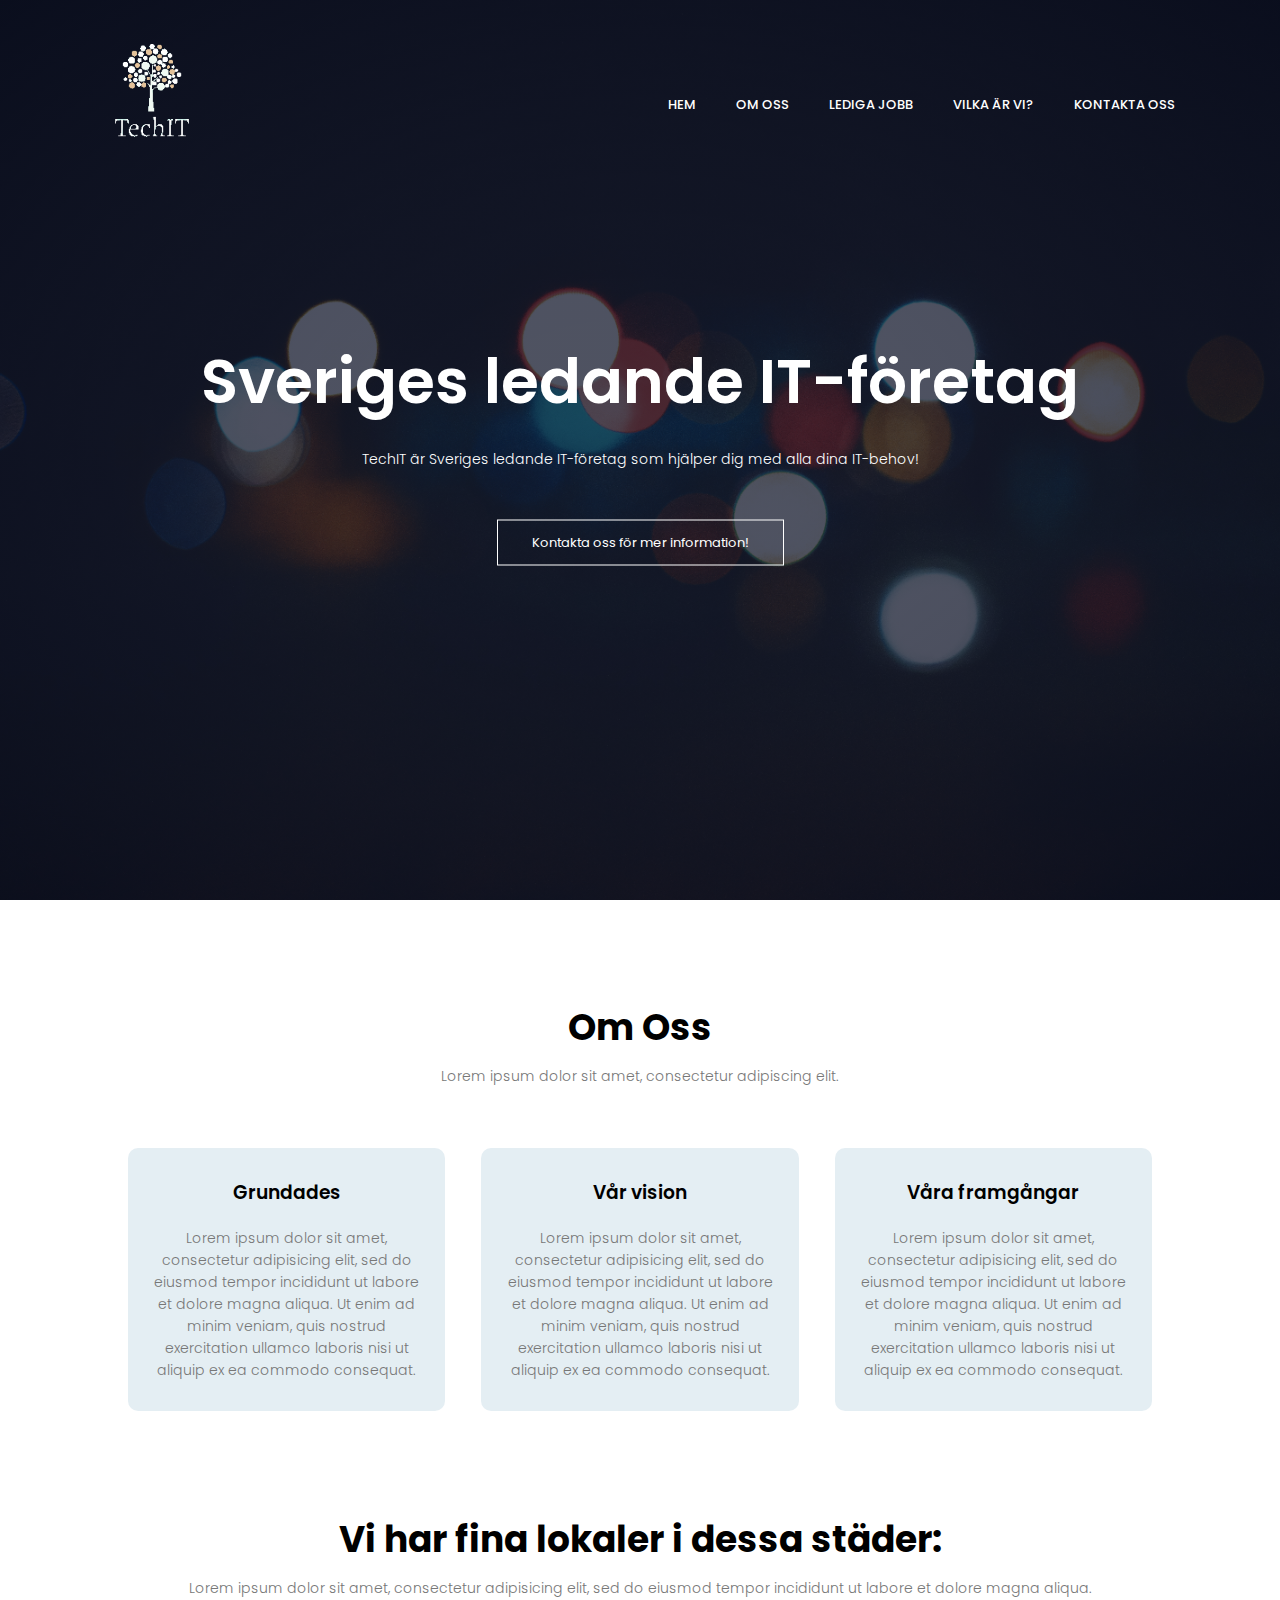
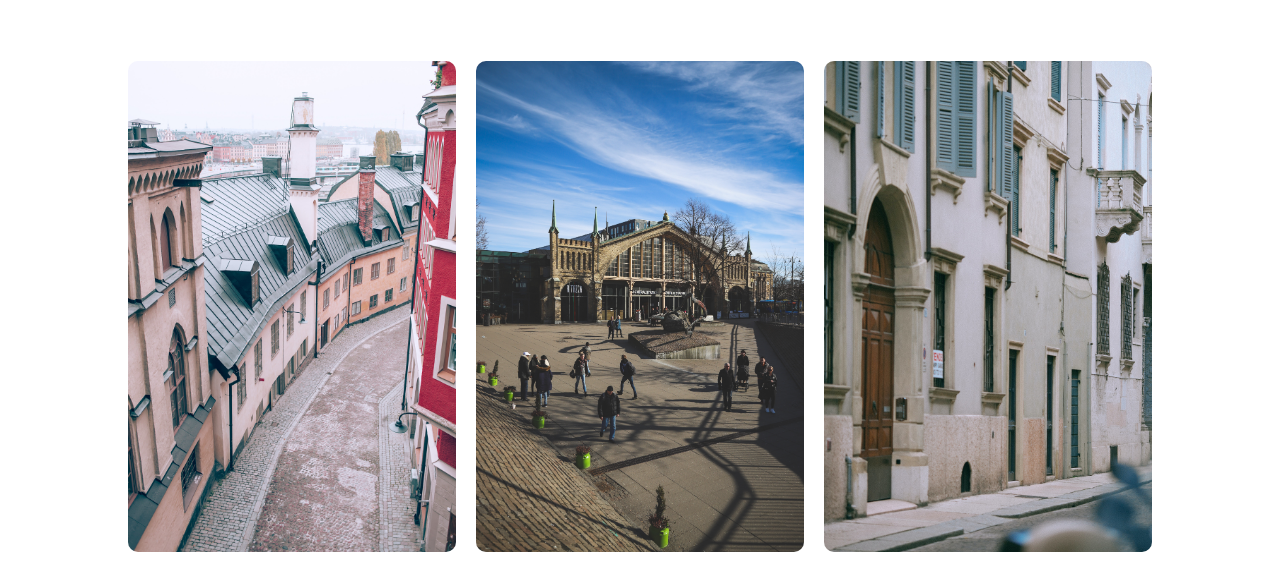
<file: index.html>
<!DOCTYPE html>

<html lang="en">


<head>
    <meta charset="UTF-8">
    <meta name="viewport" content="with=device-width, initial-scale=1.0">
    <link rel="stylesheet" href="style.css">
    <link rel="preconnect" href="https://fonts.googleapis.com">
    <link rel="preconnect" href="https://fonts.gstatic.com" crossorigin>
    <link href="https://fonts.googleapis.com/css2?family=Poppins:wght@100;300;400;600;700&display=swap" rel="stylesheet">
    <link rel="stylesheet" href="https://cdnjs.cloudflare.com/ajax/libs/font-awesome/4.7.0/css/font-awesome.min.css">

    <!--Sidans titel-->
    <title> TechIT </title>
</head>

<body>
    <div class="header">
        <nav class="nav">
            <!-- Logga för den allra mest vänstra delen av navigeringsbaren-->
            <a href="#" class="nav_logo"><img id="logo" src="images/logo.png" alt="TechIT logga"></a>

            <!-- Navigeringsbaren -->
            <div class="nav_menucontainer">
                <div class="nav_listcontainer" tabindex="0">
                    <ul class="nav_menu" id="navmenu">
                        <li class="nav_item">
                            <a href="#" class="nav_link">HEM</a>
                        </li>
                        <li class="nav_item">
                            <a href="about.html" class="nav_link">OM OSS</a>
                        </li>
                        <li class="nav_item">
                            <a href="vacancies.html" class="nav_link">LEDIGA JOBB</a>
                        </li>
                        <li class="nav_item">
                            <a href="whoarewe.html" class="nav_link">VILKA ÄR VI?</a>
                        </li>
                        <li class="nav_item">
                            <a href="contact.html" class="nav_link">KONTAKTA OSS</a>
                        </li>
                    </ul>
                    <!-- Hamburgermeny som visas vid mindre skärmar tack vare media-query i style.css -->
                    <a id="hamburger" href="#navmenu" title="menu" class="nav_hamburger">
                        <i class="fa fa-bars fa-3x" id="hamburgermenu"></i>
                    </a>
                </div>
            </div>

        </nav>
        <!-- Texten som kommer först på sidan-->
        <div class="text-box">
            <h1>Sveriges ledande IT-företag</h1>
            <p>
                TechIT är Sveriges ledande IT-företag som hjälper dig med alla dina IT-behov!
            </p>
            <a href="contact.html" class="home_button_contact">Kontakta oss för mer information!</a>
        </div>

    </div>

    <!-- Om Oss-del -->
    <section class="aboutus">
        <!-- Texten som kommer först på sidan-->
        <h2 id="h2-text">Om Oss</h2>
        <p> Lorem ipsum dolor sit amet, consectetur adipiscing elit.</p>
        <!-- De tre text-boxarna som kommer på första sidan-->
        <div class="row">
            <div class="aboutus-col">
                <h3>Grundades</h3>
                <p> Lorem ipsum dolor sit amet, consectetur adipisicing elit, sed do eiusmod tempor incididunt ut labore et dolore magna aliqua. Ut enim ad minim veniam, quis nostrud exercitation ullamco laboris nisi ut aliquip ex ea commodo consequat.</p>
            </div>
            <div class="aboutus-col">
                <h3>Vår vision</h3>
                <p> Lorem ipsum dolor sit amet, consectetur adipisicing elit, sed do eiusmod tempor incididunt ut labore et dolore magna aliqua. Ut enim ad minim veniam, quis nostrud exercitation ullamco laboris nisi ut aliquip ex ea commodo consequat.</p>
            </div>
            <div class="aboutus-col">
                <h3>Våra framgångar</h3>
                <p> Lorem ipsum dolor sit amet, consectetur adipisicing elit, sed do eiusmod tempor incididunt ut labore et dolore magna aliqua. Ut enim ad minim veniam, quis nostrud exercitation ullamco laboris nisi ut aliquip ex ea commodo consequat.</p>
            </div>


        </div>
    </section>

    <!-- Lokaler-del -->

    <section class="locations">
        <h2 id="h2-text2">Vi har fina lokaler i dessa städer:</h2>
        <p>Lorem ipsum dolor sit amet, consectetur adipisicing elit, sed do eiusmod tempor incididunt ut labore et dolore magna aliqua.</p>
        <!-- Bilder som läggs in i rutorna på lokaler-delen-->
        <div class="row">
            <div class="locations-col">
                <img src="images/stockholm.jpg" alt="Bild på Stockholm stad">
                <div class="layer">
                    <h3>STOCKHOLM</h3>
                </div>
            </div>
            <div class="locations-col">
                <img src="images/goteborg.jpg" alt="Bild på Göteborg stad">
                <div class="layer">
                    <h3>GÖTEBORG</h3>
                </div>
            </div>
            <div class="locations-col">
                <img src="images/uppsala.jpg" alt="Bild på Uppsala stad">
                <div class="layer">
                    <h3>UPPSALA</h3>
                </div>
            </div>
        </div>
    </section>
</body>

</html>
</file>
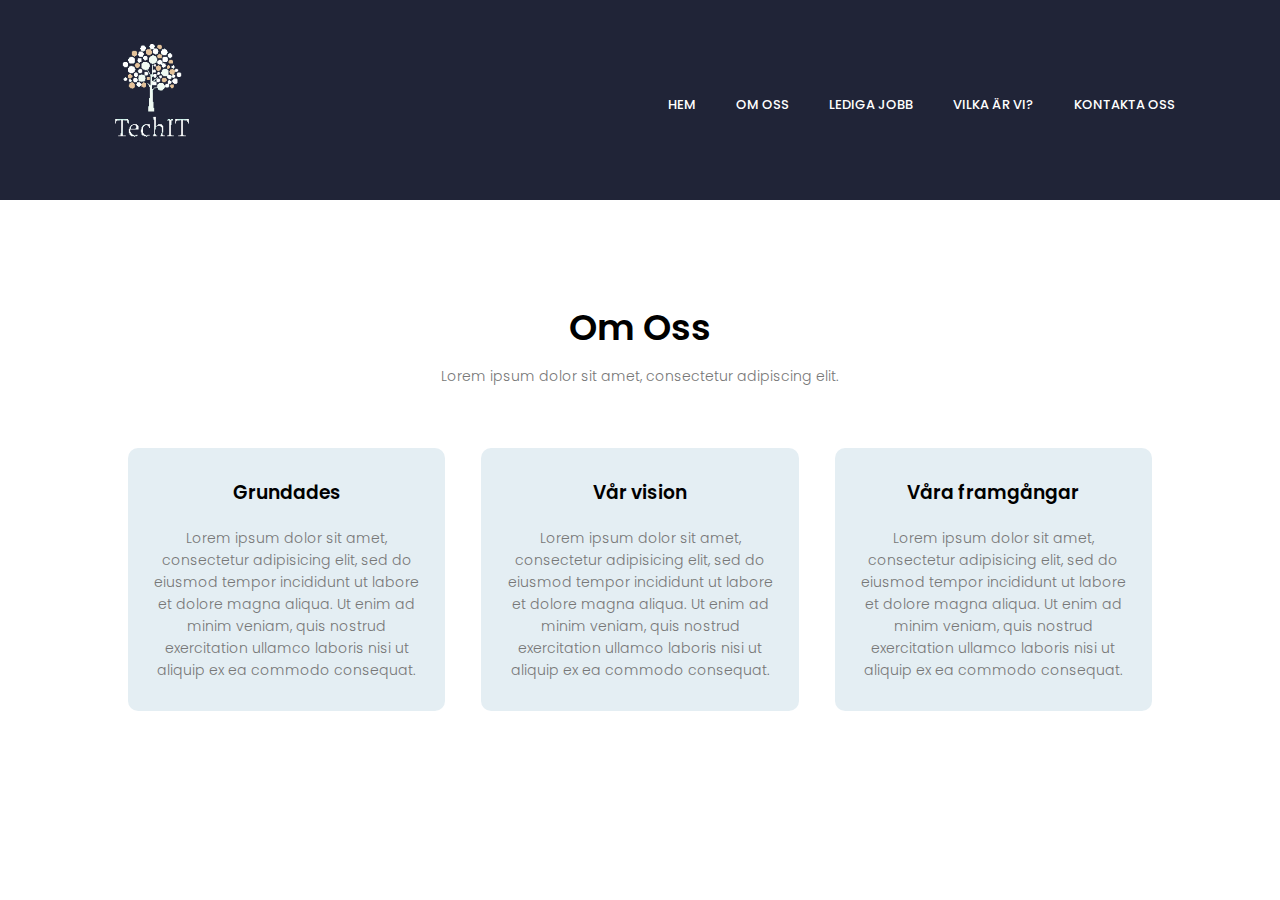
<file: about.html>
<!DOCTYPE html>
<html lang="en">

<head>
    <meta charset="UTF-8">
    <meta name="viewport" content="with=device-width, initial-scale=1.0">
    <link rel="stylesheet" href="style.css">
    <link rel="preconnect" href="https://fonts.googleapis.com">
    <link rel="preconnect" href="https://fonts.gstatic.com" crossorigin>
    <link href="https://fonts.googleapis.com/css2?family=Poppins:wght@100;300;400;600;700&display=swap" rel="stylesheet">
    <link rel="stylesheet" href="https://cdnjs.cloudflare.com/ajax/libs/font-awesome/4.7.0/css/font-awesome.min.css">
    <!--Sidans titel-->
    <title> TechIT </title>
</head>

<body>

    <div class="navbarbackground">
        <nav class="nav">
            <!-- Logga för den allra mest vänstra delen av navigeringsbaren-->
            <a href="index.html" class="nav_logo"><img id="logo" src="images/logo.png" alt="TechIT Logga"></a>

            <!-- Navigeringsbaren -->
            <div class="nav_menucontainer">
                <div class="nav_listcontainer" tabindex="0">
                    <ul class="nav_menu" id="navmenu">
                        <li class="nav_item">
                            <a href="index.html" class="nav_link">HEM</a>
                        </li>
                        <li class="nav_item">
                            <a href="about.html" class="nav_link">OM OSS</a>
                        </li>
                        <li class="nav_item">
                            <a href="vacancies.html" class="nav_link">LEDIGA JOBB</a>
                        </li>
                        <li class="nav_item">
                            <a href="whoarewe.html" class="nav_link">VILKA ÄR VI?</a>
                        </li>
                        <li class="nav_item">
                            <a href="contact.html" class="nav_link">KONTAKTA OSS</a>
                        </li>
                    </ul>
                    <!-- Hamburgermeny-->
                    <a id="hamburger" href="#navmenu" title="menu" class="nav_hamburger">
                        <i class="fa fa-bars fa-3x " id="hamburgermenu"></i>
                    </a>
                </div>
            </div>

        </nav>
    </div>


    <!-- Texten som kommer först på sidan-->
    <section class="aboutus">
        <h1>Om Oss</h1>
        <p> Lorem ipsum dolor sit amet, consectetur adipiscing elit.</p>

        <div class="row">
            <div class="aboutus-col">
                <h3>Grundades</h3>
                <p> Lorem ipsum dolor sit amet, consectetur adipisicing elit, sed do eiusmod tempor incididunt ut labore et dolore magna aliqua. Ut enim ad minim veniam, quis nostrud exercitation ullamco laboris nisi ut aliquip ex ea commodo consequat.</p>
            </div>
            <div class="aboutus-col">
                <h3>Vår vision</h3>
                <p> Lorem ipsum dolor sit amet, consectetur adipisicing elit, sed do eiusmod tempor incididunt ut labore et dolore magna aliqua. Ut enim ad minim veniam, quis nostrud exercitation ullamco laboris nisi ut aliquip ex ea commodo consequat.</p>
            </div>
            <div class="aboutus-col">
                <h3>Våra framgångar</h3>
                <p> Lorem ipsum dolor sit amet, consectetur adipisicing elit, sed do eiusmod tempor incididunt ut labore et dolore magna aliqua. Ut enim ad minim veniam, quis nostrud exercitation ullamco laboris nisi ut aliquip ex ea commodo consequat.</p>
            </div>


        </div>

    </section>

</body>

</html>
</file>
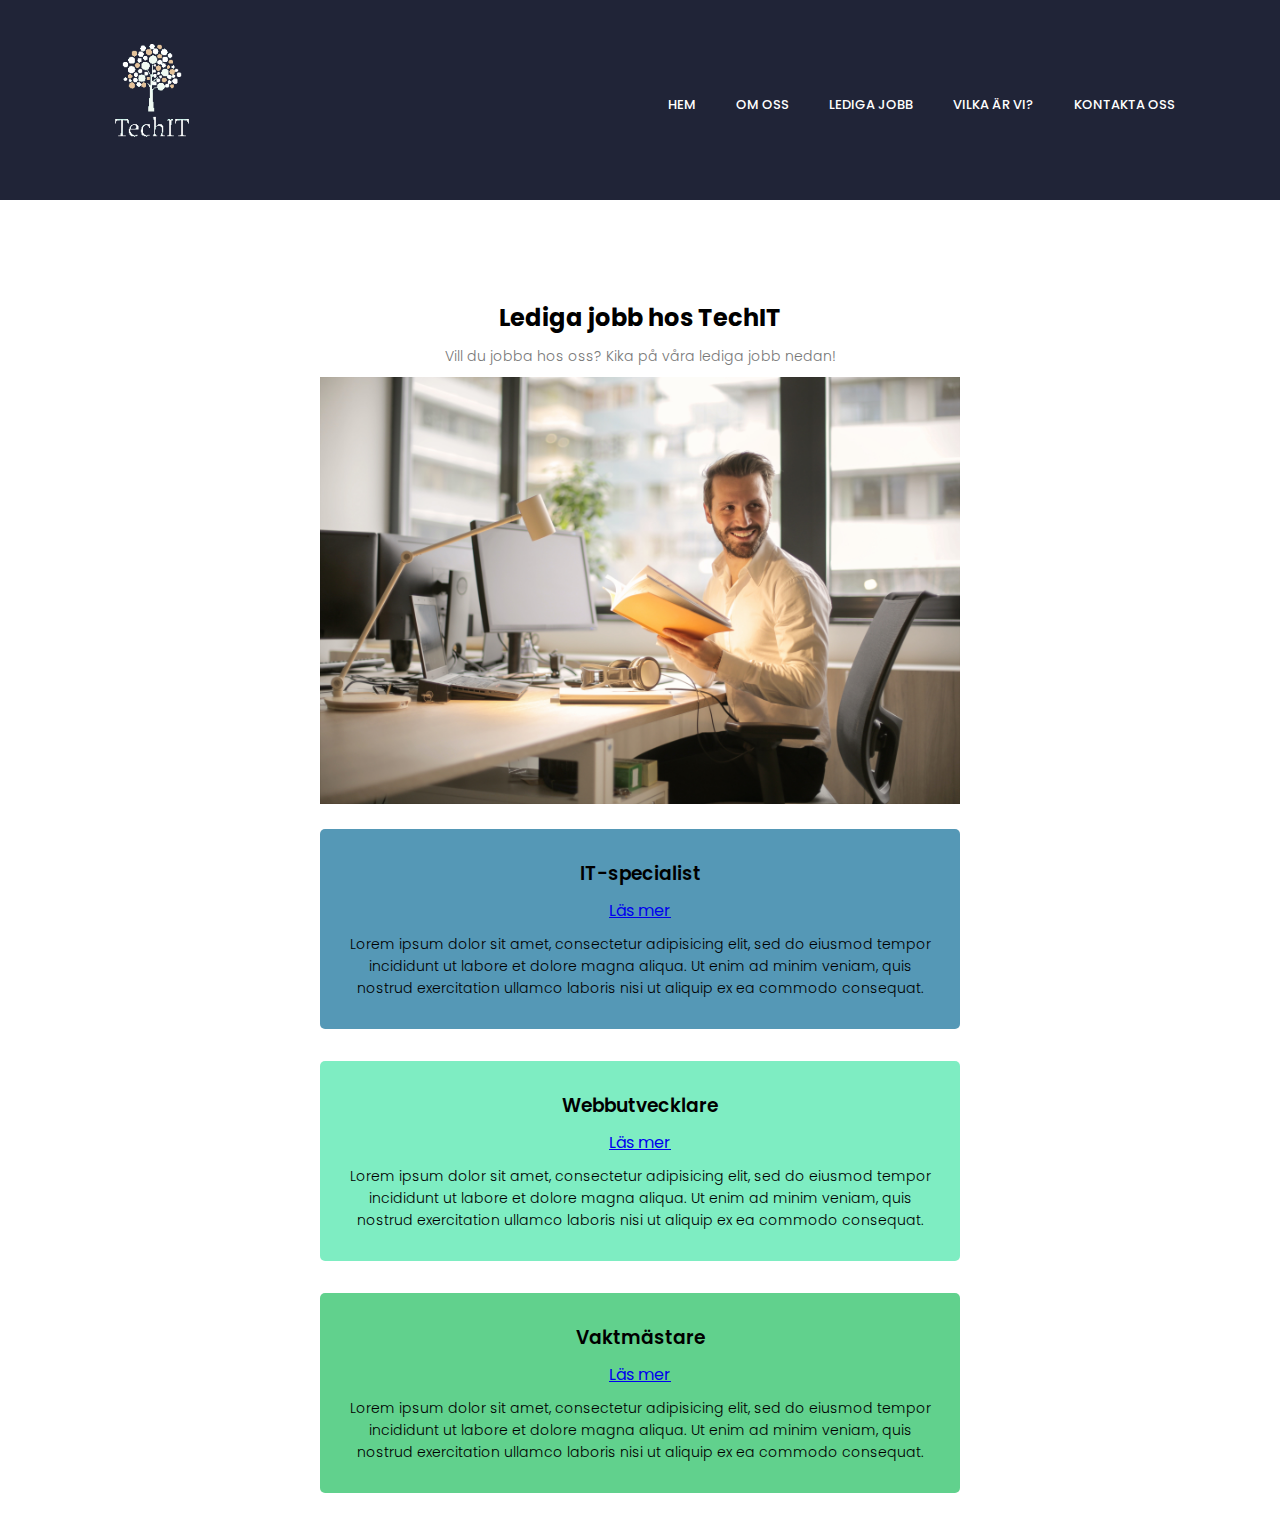
<file: vacancies.html>
<!DOCTYPE html>
<html lang="en">

<head>
    <meta charset="UTF-8">
    <meta name="viewport" content="with=device-width, initial-scale=1.0">
    <link rel="stylesheet" href="style.css">
    <link rel="preconnect" href="https://fonts.googleapis.com">
    <link rel="preconnect" href="https://fonts.gstatic.com" crossorigin>
    <link href="https://fonts.googleapis.com/css2?family=Poppins:wght@100;300;400;600;700&display=swap" rel="stylesheet">
    <link rel="stylesheet" href="https://cdnjs.cloudflare.com/ajax/libs/font-awesome/4.7.0/css/font-awesome.min.css">
    <!--Sidans titel-->
    <title> TechIT </title>
</head>

<body>
    <div class="navbarbackground">
        <nav class="nav">
            <!-- Logga för den allra mest vänstra delen av navigeringsbaren-->
            <a href="index.html" class="nav_logo"><img id="logo" src="images/logo.png" alt="TechIT Logga"></a>

            <!-- Navigeringsbaren -->
            <div class="nav_menucontainer">
                <div class="nav_listcontainer" tabindex="0">
                    <ul class="nav_menu" id="navmenu">
                        <li class="nav_item">
                            <a href="index.html" class="nav_link">HEM</a>
                        </li>
                        <li class="nav_item">
                            <a href="about.html" class="nav_link">OM OSS</a>
                        </li>
                        <li class="nav_item">
                            <a href="vacancies.html" class="nav_link">LEDIGA JOBB</a>
                        </li>
                        <li class="nav_item">
                            <a href="whoarewe.html" class="nav_link">VILKA ÄR VI?</a>
                        </li>
                        <li class="nav_item">
                            <a href="contact.html" class="nav_link">KONTAKTA OSS</a>
                        </li>
                    </ul>
                    <!-- Hamburgermeny-->
                    <a id="hamburger" href="#navmenu" title="menu" class="nav_hamburger">
                        <i class="fa fa-bars fa-3x " id="hamburgermenu"></i>
                    </a>
                </div>
            </div>

        </nav>
    </div>
    <!-- Texten som kommer först på sidan-->
    <section class="career">
        <h2>Lediga jobb hos TechIT</h2>
        <p>Vill du jobba hos oss? Kika på våra lediga jobb nedan!</p>
        <!-- Bild på -->
        <img src="images/jobs.jpg" id="jobspic" alt="Bild på en anställd">
        <br>
        <div class="rowcareer">
            <div class="career-col1">
                <h3>IT-specialist</h3>
                <a href="url">Läs mer</a>
                <p class="paragraph"> Lorem ipsum dolor sit amet, consectetur adipisicing elit, sed do eiusmod tempor incididunt ut labore et dolore magna aliqua. Ut enim ad minim veniam, quis nostrud exercitation ullamco laboris nisi ut aliquip ex ea commodo consequat.</p>
            </div>
            <div class="career-col2">
                <h3>Webbutvecklare</h3>
                <a href="url">Läs mer</a>
                <p class="paragraph"> Lorem ipsum dolor sit amet, consectetur adipisicing elit, sed do eiusmod tempor incididunt ut labore et dolore magna aliqua. Ut enim ad minim veniam, quis nostrud exercitation ullamco laboris nisi ut aliquip ex ea commodo consequat.</p>
            </div>
            <div class="career-col3">
                <h3>Vaktmästare</h3>
                <a href="url">Läs mer</a>
                <p class="paragraph"> Lorem ipsum dolor sit amet, consectetur adipisicing elit, sed do eiusmod tempor incididunt ut labore et dolore magna aliqua. Ut enim ad minim veniam, quis nostrud exercitation ullamco laboris nisi ut aliquip ex ea commodo consequat.</p>
            </div>
        </div>
    </section>

</body>

</html>
</file>
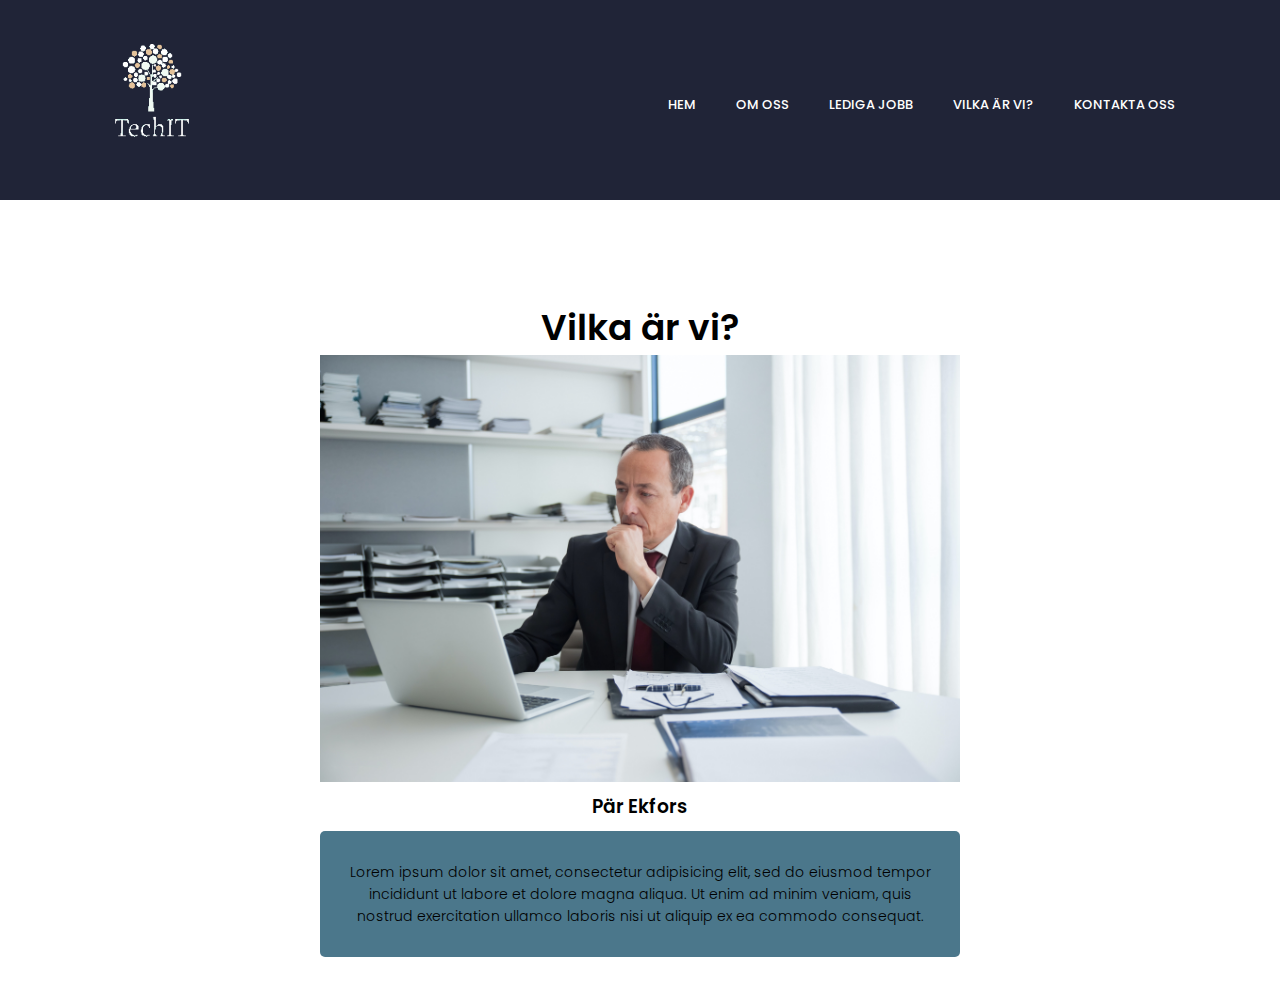
<file: whoarewe.html>
<!DOCTYPE html>
<html lang="en">

<head>
    <meta charset="UTF-8">
    <meta name="viewport" content="with=device-width, initial-scale=1.0">
    <link rel="stylesheet" href="style.css">
    <link rel="preconnect" href="https://fonts.googleapis.com">
    <link rel="preconnect" href="https://fonts.gstatic.com" crossorigin>
    <link href="https://fonts.googleapis.com/css2?family=Poppins:wght@100;300;400;600;700&display=swap" rel="stylesheet">
    <link rel="stylesheet" href="https://cdnjs.cloudflare.com/ajax/libs/font-awesome/4.7.0/css/font-awesome.min.css">
    <!--Sidans titel-->
    <title> TechIT </title>
</head>

<body>
    <div class="navbarbackground">
        <nav class="nav">
            <!-- Logga för den allra mest vänstra delen av navigeringsbaren-->
            <a href="index.html" class="nav_logo"><img id="logo" src="images/logo.png" alt="TechIT Logga"></a>

            <!-- Navigeringsbaren -->
            <div class="nav_menucontainer">
                <div class="nav_listcontainer" tabindex="0">
                    <ul class="nav_menu" id="navmenu">
                        <li class="nav_item">
                            <a href="index.html" class="nav_link">HEM</a>
                        </li>
                        <li class="nav_item">
                            <a href="about.html" class="nav_link">OM OSS</a>
                        </li>
                        <li class="nav_item">
                            <a href="vacancies.html" class="nav_link">LEDIGA JOBB</a>
                        </li>
                        <li class="nav_item">
                            <a href="whoarewe.html" class="nav_link">VILKA ÄR VI?</a>
                        </li>
                        <li class="nav_item">
                            <a href="contact.html" class="nav_link">KONTAKTA OSS</a>
                        </li>
                    </ul>
                    <!-- Hamburgermeny-->
                    <a id="hamburger" href="#navmenu" title="menu" class="nav_hamburger">
                        <i class="fa fa-bars fa-3x " id="hamburgermenu"></i>
                    </a>
                </div>
            </div>

        </nav>
    </div>
    <div>
        <!-- Texten som kommer först på sidan-->
        <section class="whoarewe">
            <h1>Vilka är vi?</h1>
            <!--Bild på anställd-->
            <img src="images/pär.jpg" id="jobspic" alt="Bild på Pär Ekfors">

            <!--Text om anställd-->
            <h3>Pär Ekfors</h3>
            <div class="whoarewe-col">
                <p class="paragraph"> Lorem ipsum dolor sit amet, consectetur adipisicing elit, sed do eiusmod tempor incididunt ut labore et dolore magna aliqua. Ut enim ad minim veniam, quis nostrud exercitation ullamco laboris nisi ut aliquip ex ea commodo consequat.</p>
            </div>
        </section>
    </div>



</body>

</html>
</file>
<file: style.css>
*,
*::before,
*::after {
    box-sizing: border-box;
}

* {
    /* Styling för hela sidan */
    margin: 0;
    padding: 0;
    font-family: 'Poppins', sans-serif;
}

.header {
    /* Första headern med bakgrundsbild */
    min-height: 100vh;
    width: 100%;
    background-image: linear-gradient(rgba(4, 9, 30, 0.7), rgba(4, 9, 30, 0.7)), url(images/banner.jpg);
    background-position: center;
    background-size: cover;
    position: relative;
}

.nav {
    /* Styling för navigeringsbaren */
    display: flex;
    padding: 2% 6%;
    justify-content: space-between;
    align-items: center;
}

.nav img {
    /* Inställningar för loggan som är i samma våglängd som navbaren */
    width: 150px;
}

.nav_listcontainer {
    /* Styling för navbaren */
    flex: 1;
    text-align: right;
}

.nav_listcontainer ul li {
    /* Styling för navbaren */
    list-style: none;
    display: inline-block;
    padding: 8px 12px;
    position: relative;
}

.nav_listcontainer ul li a {
    /* Styling för navbaren */
    color: #fff;
    text-decoration: none;
    font-size: 13px;
}

.nav_listcontainer ul li::after {
    /* Styling för navbaren */
    content: '';
    width: 0%;
    height: 2px;
    background: #38effc;
    display: block;
    margin: auto;
    transition: 0.5s;
}

.nav_listcontainer ul li:hover::after {
    /* Styling för navbaren */
    width: 100%;
}

#hamburgermenu {
    /* Styling för hamburgarmenyn */
    padding-top: 5px;
}

.nav_hamburger {
    /* Styling för hamburgarmenyn */
    color: white;
    min-width: 32px;
    min-height: 32px;
    transition: opacity 80ms linear;
    /* Gömmer hamburgermenyn på större skärmar */
    display: none;
    opacity: 0;
}

.nav_menu {
    /* Styling för hamburgarmenyn */
    padding: 0;
    margin: 0;
    list-style: none;
    display: flex;
    flex-wrap: wrap;
    font-size: 0.95rem;
    font-weight: 500;
}

.nav_item {
    /* Styling för hamburgarmenyn */
    margin-right: 1rem;
}

.nav_link {
    /* Styling för hamburgarmenyn */
    color: inherit;
    text-decoration: none;
    width: 100%;
}

.text-box {
    /* Styling för text på framsidan */
    width: 90%;
    color: #fff;
    position: absolute;
    top: 50%;
    left: 50%;
    transform: translate(-50%, -50%);
    text-align: center;
}

.text-box h1 {
    /* Styling för text på framsidan */
    font-size: 62px;
}

.text-box h2 {
    /* Styling för text på framsidan */
    color: black;
    font-size: 30px;
}

#h2-text {
    font-size: 36px;
}

#h2-text2 {
    font-size: 36px;
}

.paragraph {
    /* Styling för text där bakgrunden är vit */
    color: black;
}

.text-box p {
    /* Styling för p text */
    margin: 10px 0 40px;
    font-size: 14px;
    color: #fff;
}

.home_button_contact {
    /* Styling för kontakt-knapp på framsidan */
    display: inline-block;
    text-decoration: none;
    color: #fff;
    border: 1px solid #fff;
    padding: 12px 34px;
    font-size: 13px;
    background: transparent;
    position: relative;
    cursor: pointer;
}

.home_button_contact:hover {
    /* Styling för kontakt-knapp på framsidan */
    border: 1px solid #13676d;
    background: #0b5d63;
    transition: 1s;
}

.navbarbackground {
    /* Styling för navbar-bakgrund på andra sidor än första */
    background-color: rgba(4, 9, 30, 0.89);
    width: 100%;
    height: 200px;
}


/*--- About us-del ---*/

.aboutus {
    /* Styling för om oss-sidan */
    width: 80%;
    margin: auto;
    text-align: center;
    padding-top: 100px;
}

h1 {
    /* Styling för h1 */
    font-size: 36px;
    font-weight: 600;
}

p {
    /* Styling för p */
    color: #777;
    font-size: 14px;
    font-weight: 300;
    line-height: 22px;
    padding: 10px;
}

.row {
    /* Styling för textboxar på framsidan och om oss-sidan */
    margin-top: 5%;
    display: flex;
    justify-content: space-between;
}

.aboutus-col {
    /* Styling för textboxar på framsidan och om oss-sidan */
    flex-basis: 31%;
    background: #5b99b62a;
    border-radius: 10px;
    margin-bottom: 5%;
    padding: 20px 12px;
    box-sizing: border-box;
}

h3 {
    /* Styling för h3 */
    text-align: center;
    font-weight: 600;
    margin: 10px 0;
}

.aboutus-col:hover {
    /* Skugga för aboutus-kolumnen när man hoverar text-boxarna. */
    box-shadow: 0 0 20px 0px rgba(0, 0, 0, 0.2);
}


/*--- Lokaler-del ---*/

.locations {
    /* Styling för text på lokaler-delen */
    width: 80%;
    margin: auto;
    text-align: center;
    padding-top: 50px;
}

.locations-col {
    /* Styling för bildrutor på lokaler-delen */
    flex-basis: 32%;
    border-radius: 10px;
    margin-bottom: 30px;
    position: relative;
    overflow: hidden;
}

.locations-col img {
    /* Styling för bilder i lokaler-delen */
    width: 100%;
    display: block;
}

.layer {
    /* Styling för bildrutor på lokaler-delen */
    background: transparent;
    height: 100%;
    width: 100%;
    position: absolute;
    top: 0;
    left: 0;
    transition: 0.5s;
}

.layer:hover {
    /* Lägger till en dov färg då man hoverar över bildrutorna */
    background: #0b5d6362;
}

.layer h3 {
    /* Styling & animation för text på lokaler-delen */
    width: 100%;
    font-weight: 500;
    color: #fff;
    font-size: 26px;
    bottom: 0;
    left: 50%;
    transform: translateX(-50%);
    position: absolute;
    opacity: 0;
    transition: 0.5s;
}

.layer:hover h3 {
    /* Styling & animation för text på lokaler-delen */
    bottom: 49%;
    opacity: 1;
}


/*--- Lediga jobb-del ---*/

.career {
    /* Styling för text på lediga jobb-delen */
    width: 50%;
    margin: auto;
    text-align: center;
    padding-top: 100px;
}

.career-col1 {
    /* Styling för textrutor på lediga jobb-delen */
    flex-basis: 31%;
    background: #17729cbb;
    border-radius: 5px;
    margin-bottom: 5%;
    padding: 20px 12px;
    box-sizing: border-box;
    transition: 0.5s;
}

.career-col2 {
    /* Styling för textrutor på lediga jobb-delen*/
    flex-basis: 31%;
    background: #55e7afc2;
    border-radius: 5px;
    margin-bottom: 5%;
    padding: 20px 12px;
    box-sizing: border-box;
    transition: 0.5s;
}

.career-col3 {
    /* Styling för textrutor på lediga jobb-delen */
    flex-basis: 31%;
    background: #37c56ec9;
    border-radius: 5px;
    margin-bottom: 5%;
    padding: 20px 12px;
    box-sizing: border-box;
    transition: 0.5s;
}

.career-col1:hover {
    /* Styling för text på lediga jobb-delen */
    box-shadow: 0 0 20px 0px rgba(0, 0, 0, 0.2);
}

.career-col2:hover {
    /* Styling för text på lediga jobb-delen */
    box-shadow: 0 0 20px 0px rgba(0, 0, 0, 0.2);
}

.career-col3:hover {
    /* Styling för text på lediga jobb-delen */
    box-shadow: 0 0 20px 0px rgba(0, 0, 0, 0.2);
}

#jobspic {
    /* Styling för bilden på lediga jobb-delen */
    max-width: 100%;
    height: 50%;
    width: auto;
    margin: auto;
    display: block;
}


/*--- Vilka är vi-del ---*/

.whoarewe {
    /* Styling för text på vilka är vi-delen */
    width: 50%;
    margin: auto;
    text-align: center;
    padding-top: 100px;
}

.whoarewe-col {
    /* Styling för textruta på vilka är vi-delen */
    flex-basis: 31%;
    background: #094561bb;
    border-radius: 5px;
    margin-bottom: 5%;
    padding: 20px 12px;
    box-sizing: border-box;
}


/*--- Kontakta oss-del ---*/

.contact_body {
    /* Styling för kontakt-sidan */
    height: 100vh;
    width: 100%;
}

.contact_container {
    /* Styling för kontakt-sidans container */
    position: relative;
    width: 100%;
    height: 100%;
    display: flex;
    justify-content: center;
    align-items: center;
    padding: 20px 100px;
}

.contact_container:after {
    /* Styling för kontakt-sidans container */
    content: '';
    position: absolute;
    width: 100%;
    height: 100%;
    left: 0;
    top: 0;
    background: url("images/bgg.jpg") no-repeat center;
    background-size: cover;
    filter: blur(50px);
    z-index: -1;
}

.contact-box {
    /* Styling för kontakt-sidans container */
    max-width: 850px;
    display: grid;
    grid-template-columns: repeat(2, 1fr);
    justify-content: center;
    align-items: center;
    text-align: center;
    background-color: #fff;
    box-shadow: 0px 0px 19px 5px rgba(0, 0, 0, 0.19);
}

.left {
    /* Styling för kontakt-sidans ruta, vänstra sidan */
    background: url("images/bg.jpg") no-repeat center;
    background-size: cover;
    height: 100%;
}

.right {
    /* Styling för kontakt-sidans ruta, högra sidan */
    padding: 25px 40px;
}

.field {
    /* Styling för kontakt-sidans ruta, fälten */
    width: 100%;
    border: 2px solid rgba(0, 0, 0, 0);
    outline: none;
    background-color: rgba(230, 230, 230, 0.6);
    padding: 0.5rem 1rem;
    font-size: 1.1rem;
    margin-bottom: 22px;
    transition: .3s;
}

.field:hover {
    /* Styling för kontakt-sidans ruta, fälten */
    background-color: rgba(0, 0, 0, 0.1);
}

textarea {
    /* Styling för kontakt-sidans ruta, textruta för meddelande*/
    min-height: 150px;
}

.btn {
    /* Styling för kontakt-sidans ruta, skicka-knappen*/
    width: 100%;
    padding: 0.5rem 1rem;
    background-color: #2ecc71;
    color: #fff;
    font-size: 1.1rem;
    border: none;
    outline: none;
    cursor: pointer;
    transition: .3s;
}

.btn:hover {
    /* Styling för kontakt-sidans ruta, skicka-knappens hover*/
    background-color: #27ae60;
}

.field:focus {
    /* Styling för kontakt-sidans ruta, focus för fälten*/
    border: 2px solid rgba(30, 85, 250, 0.47);
    background-color: #fff;
}


/* Gör hemsidan responsiv för enheter med max 700px breda skärmar */

@media(max-width: 700px) {
    .text-box h1 {
        /* Ändrar storleken på texten så att den passar mindre enheter */
        font-size: 20px;
    }
    .nav_hamburger {
        /* Visar hamburgermenyn då enhetens skärm är mindre. */
        display: flex;
        opacity: 1;
    }
    .nav_menu {
        /* Flyttar bort den andra menyn så den inte är synlig*/
        opacity: 0;
        position: fixed;
        visibility: hidden;
        top: -1000px;
        /* Styling för hamburgarmenyn */
        display: flex;
        flex-direction: column;
        justify-content: center;
        align-items: center;
        color: #2f3f75;
        background: rgba(255, 255, 255, 1);
    }
    .nav_listcontainer:focus .nav_menu,
    .nav_listcontainer:focus-within .nav_menu {
        /* Klickfunktionalitet för hamburgermenyn */
        position: absolute;
        visibility: visible;
        opacity: 1;
        top: 2rem;
        right: 1.5rem;
    }
    .nav_listcontainer:focus .nav_menu,
    .nav_listcontainer:focus-within .nav_menu {
        /* Styling för rutan inom hamburgarmenyn */
        background: rgba(34, 30, 100, 0.918);
        backdrop-filter: blur(10px);
    }
    .nav_item {
        /* Styling för det som finns inuti hamburgarmenyn */
        margin-right: 0;
        padding: 0.5rem 1.5rem;
    }
    .container {
        /* Styling för texten inuti hamburgarmenyn */
        display: flex;
        flex-direction: column;
        align-items: center;
        width: 100%;
        max-width: 720px;
        margin: 0 auto;
        padding: 2em 1.5em;
        background: #fff;
    }
    .row {
        flex-direction: column;
    }
    /* Kontakta oss-del */
    .contact-box {
        grid-template-columns: 1fr;
    }
    .left {
        height: 200px;
    }
}
</file>
